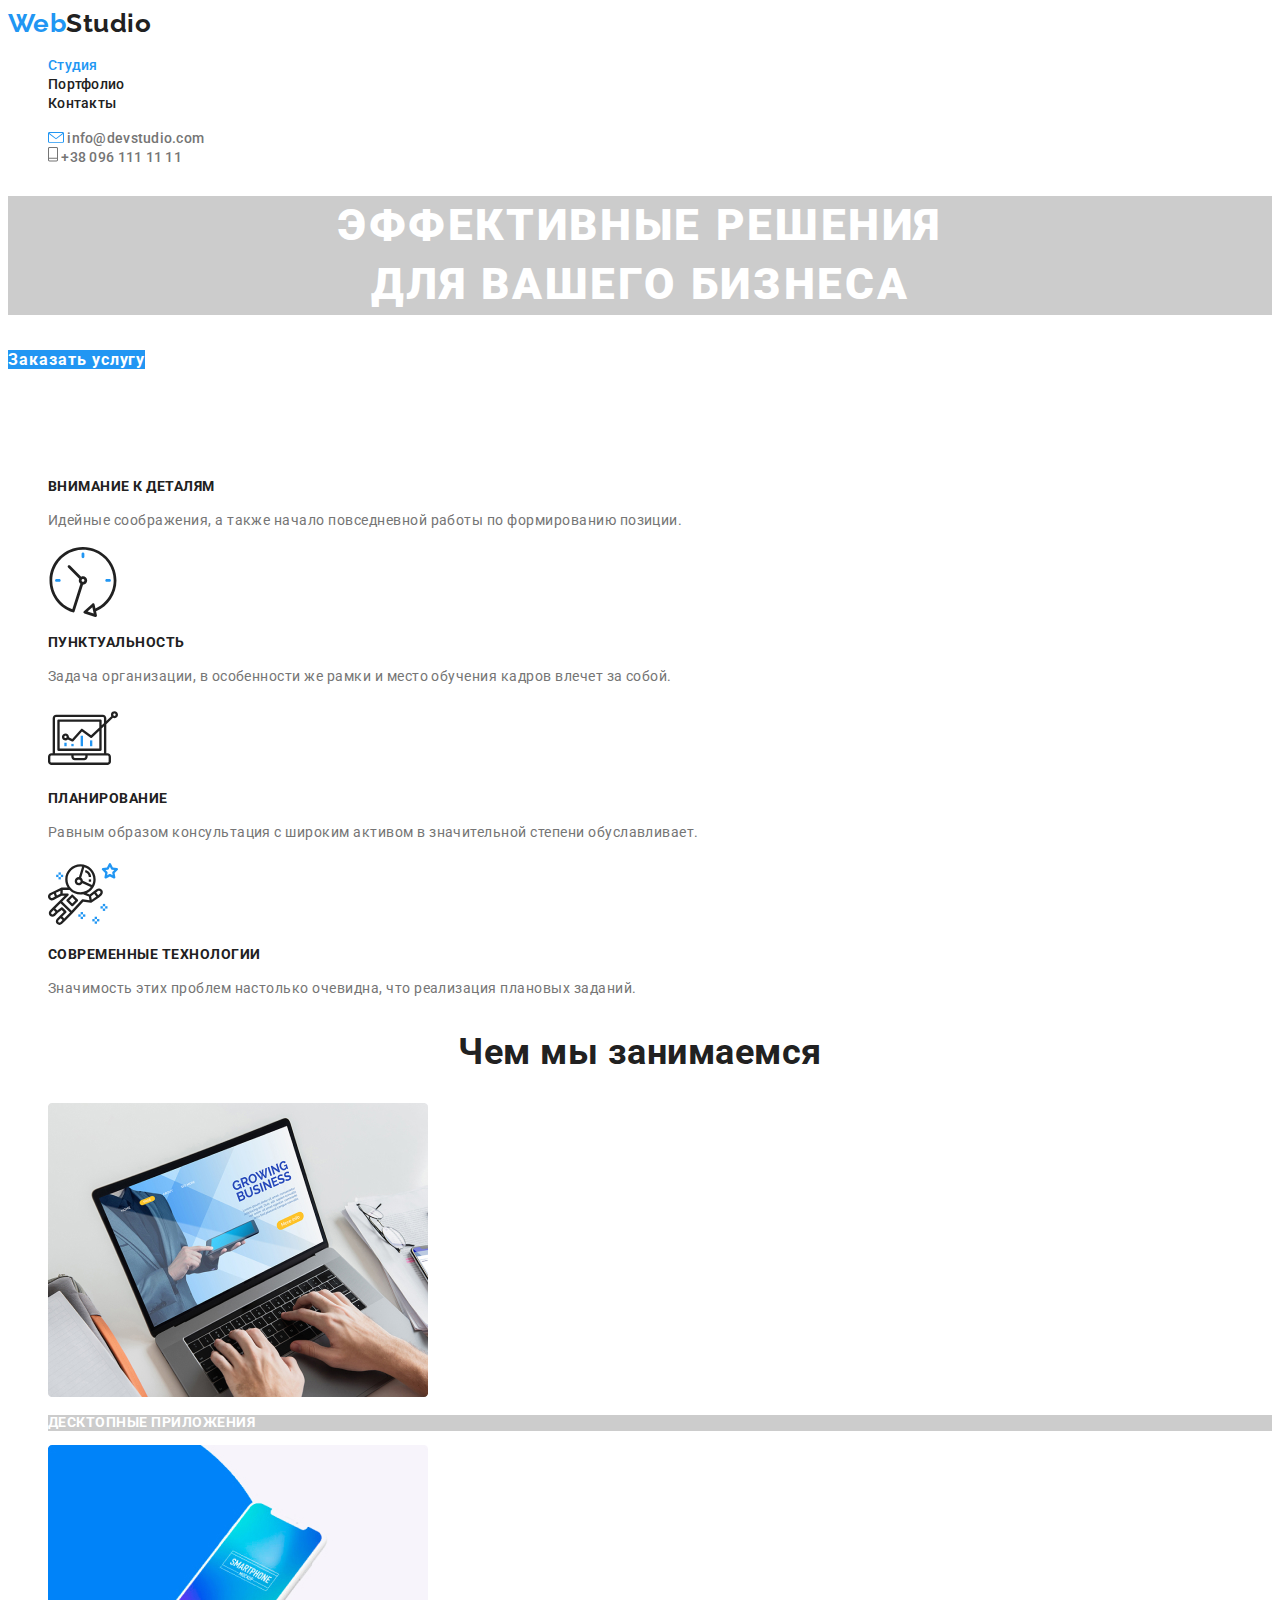
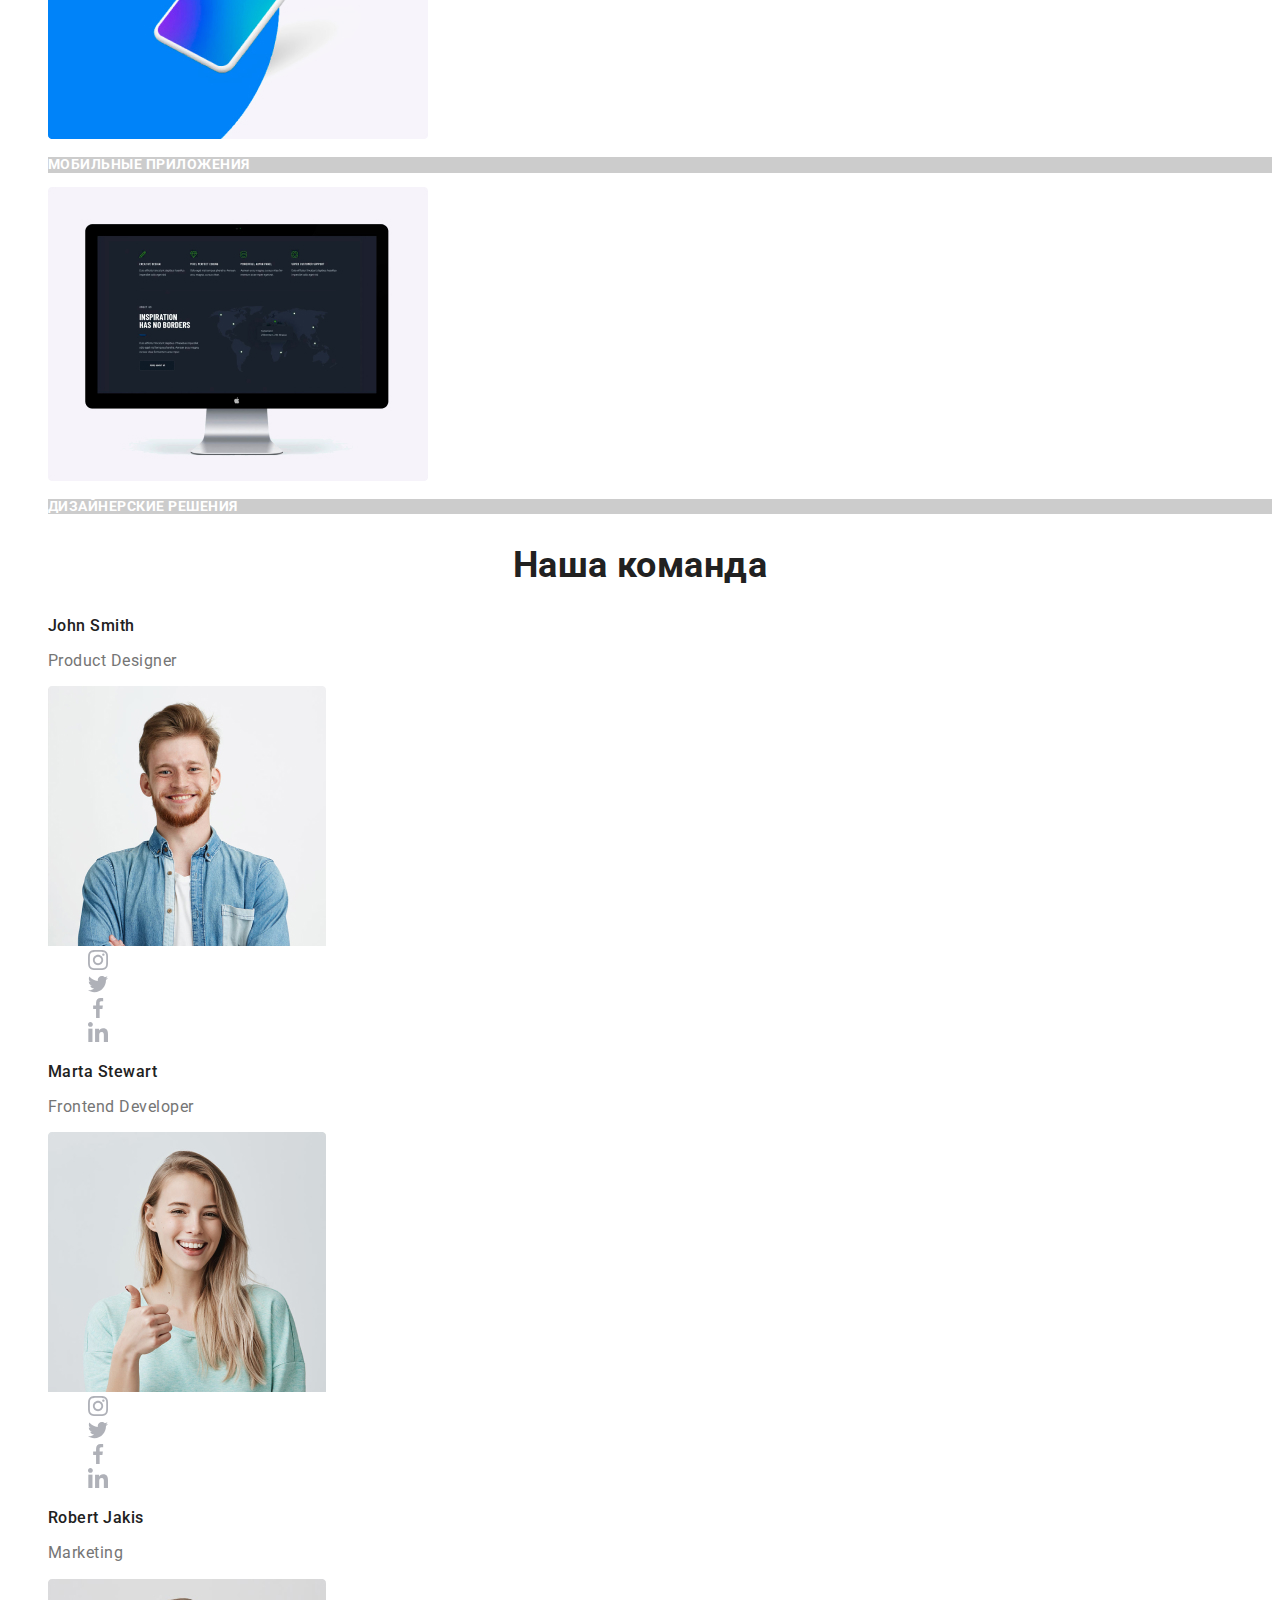
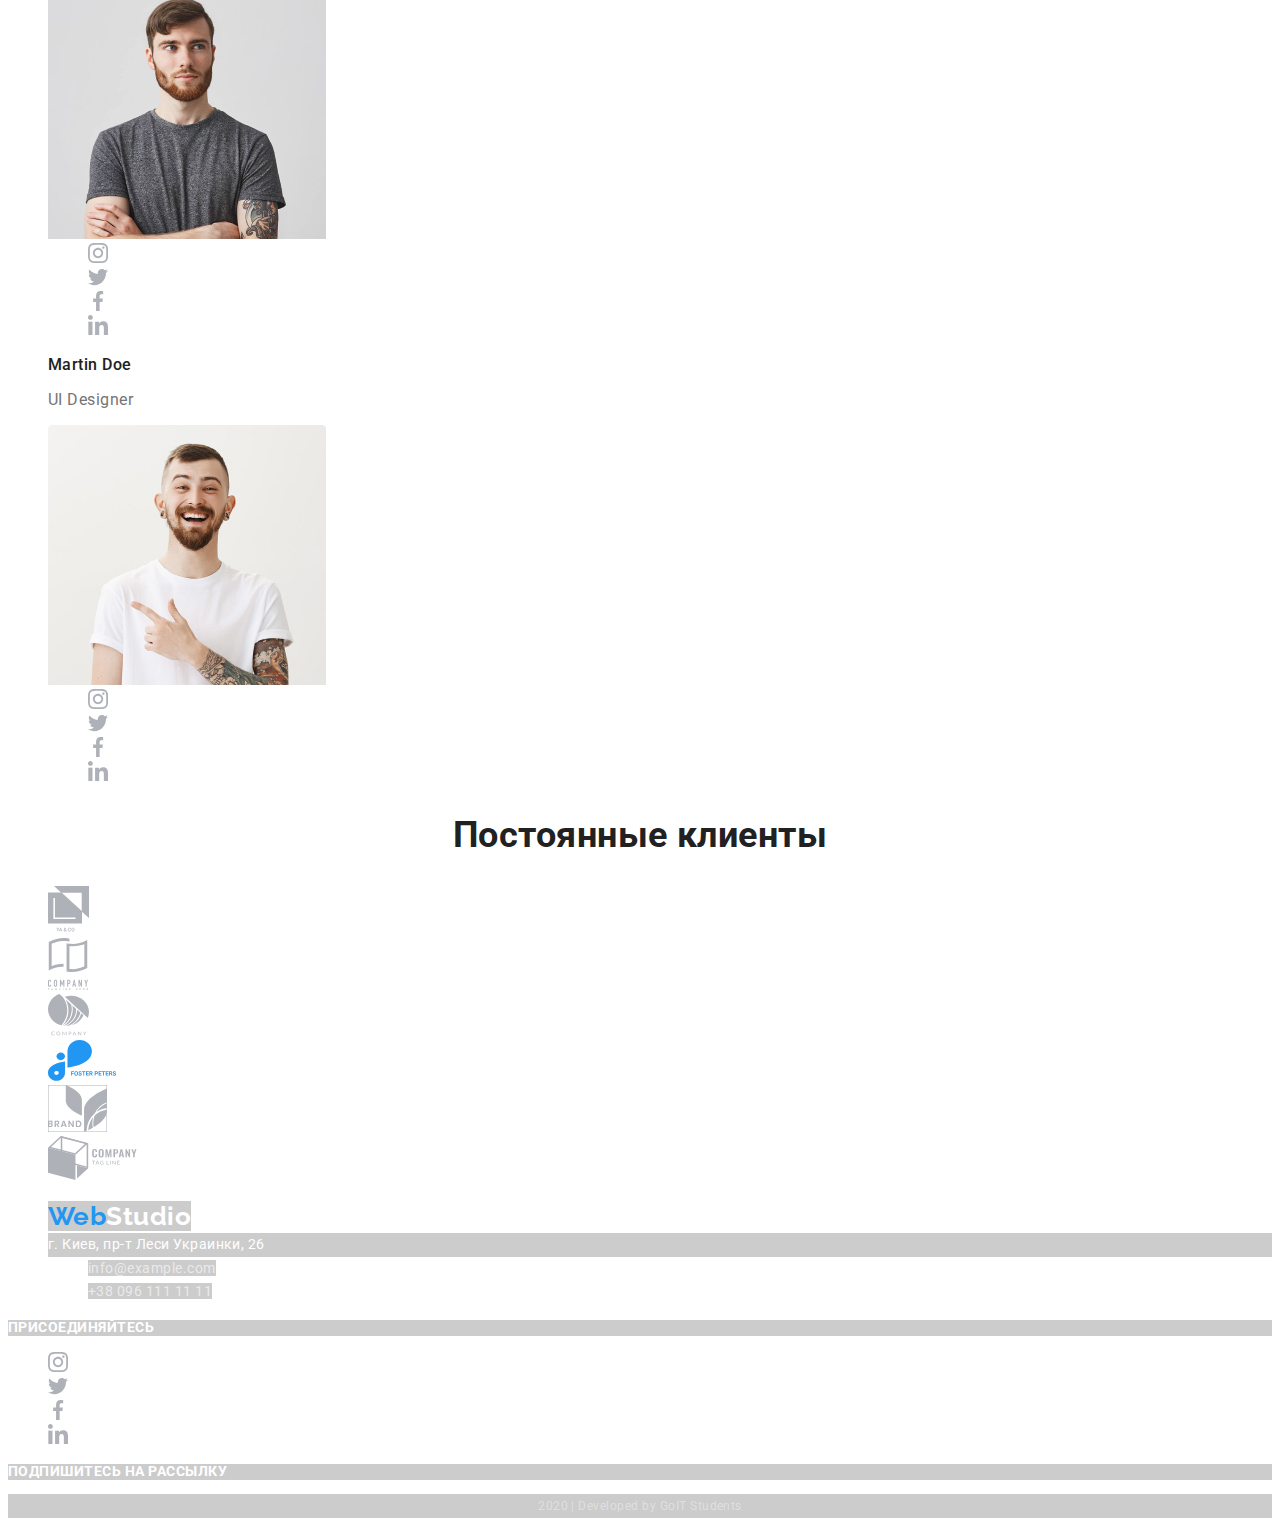
<file: index.html>
<!DOCTYPE html>
<html lang="ru">
  <head>
    <meta charset="UTF-8" />
    <meta name="viewport" content="width=device-width, initial-scale=1.0" />
    <title>Document</title>
    <link
      href="https://fonts.googleapis.com/css2?family=Raleway:wght@700&family=Roboto:wght@400;500;700;900&display=swap"
      rel="stylesheet"
    />
    <link rel="stylesheet" href="./css/styles.css" />
  </head>
  <body>
    <!--site header-->
    <header class="page-header">
      <nav>
        <a href="./index.html" class="logo"
          ><span class="accent">Web</span>Studio
        </a>
        <ul class="site-nav">
          <li><a class="link current" href="">Студия</a></li>
          <li><a class="link" href="./portfolio.html">Портфолио</a></li>
          <li><a class="link" href="">Контакты</a></li>
        </ul>
        <ul class="contact">
          <li>
            <a class="link" href="mailto:info@devstudio.com">
              <img src="./images/envelope(hover).svg" alt="почта" />
              info@devstudio.com
            </a>
          </li>
          <li>
            <a class="link" href="tel:+380961111111">
              <img src="./images/Vector.svg" alt="телефон" />
              +38 096 111 11 11
            </a>
          </li>
        </ul>
      </nav>
    </header>

    <main>
      <!--Hero-->
      <section class="hero">
        <h1 class="hero-title">
          эффективные решения <br />
          для вашего бизнеса
        </h1>
        <a href="" class="button">Заказать услугу</a>
      </section>
      <!--Features-->
      <section class="section">
        <!-- <h2 class="section-title">Приемущества</h2> -->
        <ul>
          <li>
            <a href="">
              <img src="./images/antenna_1.svg" alt="Спутниковая антена" />
            </a>
            <h3 class="section-subtitle">Внимание к деталям</h3>
            <p class="section-text">
              Идейные соображения, а также начало повседневной работы по
              формированию позиции.
            </p>
          </li>
          <li>
            <a href="">
              <img src="./images/clock_1.svg" alt="Часы" />
            </a>
            <h3 class="section-subtitle">Пунктуальность</h3>
            <p class="section-text">
              Задача организации, в особенности же рамки и место обучения кадров
              влечет за собой.
            </p>
          </li>
          <li>
            <a href="">
              <img src="./images/diagram_1.svg" alt="Диаграмма" />
            </a>
            <h3 class="section-subtitle">Планирование</h3>
            <p class="section-text">
              Равным образом консультация с широким активом в значительной
              степени обуславливает.
            </p>
          </li>
          <li>
            <a href="">
              <img src="./images/astronaut_1.svg" alt="астронафт" />
            </a>
            <h3 class="section-subtitle">Современные технологии</h3>
            <p class="section-text">
              Значимость этих проблем настолько очевидна, что реализация
              плановых заданий.
            </p>
          </li>
        </ul>
      </section>
      <section class="section">
        <h2 class="section-title">Чем мы занимаемся</h2>
        <ul>
          <li>
            <a href="">
              <img
                src="./images/Desktop_applications.jpg"
                alt="Ноутбук"
                width="380"
              />
              <p class="section-caption">Десктопные приложения</p>
            </a>
          </li>
          <li>
            <a href="">
              <img
                src="./images/Mobile_applications.jpg"
                alt="Смартфон"
                width="380"
              />
              <p class="section-caption">Мобильные приложения</p>
            </a>
          </li>
          <li>
            <a href="">
              <img
                src="./images/Design_solutions.jpg"
                alt="Дизайн сайта"
                width="380"
              />
              <p class="section-caption">Дизайнерские решения</p>
            </a>
          </li>
        </ul>
      </section>

      <!--Team-->
      <section class="section">
        <h2 class="section-title">Наша команда</h2>
        <ul>
          <li>
            <h3 class="section-heading">John Smith</h3>
            <p class="section-headline">Product Designer</p>
            <img src="./images/John_Smith.jpg" alt="John Smith на фото" />
            <ul>
              <li>
                <a href="">
                  <img
                    src="./images/instagram_2.svg"
                    alt="Инстаграм John Smith"
                  />
                </a>
              </li>
              <li>
                <a href="">
                  <img src="./images/twitter_1.svg" alt="Твиттер John Smith" />
                </a>
              </li>
              <li>
                <a href="">
                  <img src="./images/facebook_1.svg" alt="Фейсбук John Smith" />
                </a>
              </li>
              <li>
                <a href="">
                  <img
                    src="./images/linkedin_1.svg"
                    alt="Линкедин John Smith"
                  />
                </a>
              </li>
            </ul>
          </li>

          <li>
            <h3 class="section-heading">Marta Stewart</h3>
            <p class="section-headline">Frontend Developer</p>
            <img src="./images/Marta_Stewart.jpg" alt="Marta Stewart на фото" />
            <ul>
              <li>
                <a href="">
                  <img
                    src="./images/instagram_2.svg"
                    alt="Инстаграм Marta Stewart"
                  />
                </a>
              </li>
              <li>
                <a href="">
                  <img
                    src="./images/twitter_1.svg"
                    alt="Твиттер Marta Stewart"
                  />
                </a>
              </li>
              <li>
                <a href="">
                  <img
                    src="./images/facebook_1.svg"
                    alt="Фейсбук Marta Stewart"
                  />
                </a>
              </li>
              <li>
                <a href="">
                  <img
                    src="./images/linkedin_1.svg"
                    alt="Линкедин Marta Stewart"
                  />
                </a>
              </li>
            </ul>
          </li>

          <li>
            <h3 class="section-heading">Robert Jakis</h3>
            <p class="section-headline">Marketing</p>
            <img src="./images/Robert_Jakis.jpg" alt="Robert Jakis на фото" />
            <ul>
              <li>
                <a href="">
                  <img
                    src="./images/instagram_2.svg"
                    alt="Инстаграм Robert Jakis"
                  />
                </a>
              </li>
              <li>
                <a href="">
                  <img
                    src="./images/twitter_1.svg"
                    alt="Твиттер Robert Jakis"
                  />
                </a>
              </li>
              <li>
                <a href="">
                  <img
                    src="./images/facebook_1.svg"
                    alt="Фейсбук Robert Jakis"
                  />
                </a>
              </li>
              <li>
                <a href="">
                  <img
                    src="./images/linkedin_1.svg"
                    alt="Линкедин Robert Jakis"
                  />
                </a>
              </li>
            </ul>
          </li>

          <li>
            <h3 class="section-heading">Martin Doe</h3>
            <p class="section-headline">UI Designer</p>
            <img src="./images/Martin_Doe.jpg" alt="Martin Doe на фото" />
            <ul>
              <li>
                <a href="">
                  <img
                    src="./images/instagram_2.svg"
                    alt="Инстаграм Martin Doe"
                  />
                </a>
              </li>
              <li>
                <a href="">
                  <img src="./images/twitter_1.svg" alt="Твиттер Martin Doe" />
                </a>
              </li>
              <li>
                <a href="">
                  <img src="./images/facebook_1.svg" alt="Фейсбук Martin Doe" />
                </a>
              </li>
              <li>
                <a href="">
                  <img
                    src="./images/linkedin_1.svg"
                    alt="Линкедин Martin Doe"
                  />
                </a>
              </li>
            </ul>
          </li>
        </ul>
      </section>

      <!--Clients-->
      <section class="section">
        <h2 class="section-title">Постоянные клиенты</h2>
        <ul>
          <li>
            <a href="">
              <img src="./images/logo_1.svg" alt="YA & CO" />
            </a>
          </li>
          <li>
            <a href="">
              <img src="./images/logo_2.svg" alt="Company Tagline here" />
            </a>
          </li>
          <li>
            <a href="">
              <img src="./images/logo_3.svg" alt="Company" />
            </a>
          </li>
          <li>
            <a href="">
              <img src="./images/logo_4.svg" alt="FOSTER PETERS" />
            </a>
          </li>
          <li>
            <a href="">
              <img src="./images/logo_5.svg" alt="Brand" />
            </a>
          </li>
          <li>
            <a href="">
              <img src="./images/logo_6.svg" alt="Company Tagline" />
            </a>
          </li>
        </ul>
      </section>
    </main>
    <!--Footer-->
    <footer class="footer">
      <ul>
        <li>
          <a class="logo" href="./index.html">
            <span class="accent">Web</span>Studio
          </a>
        </li>
        <li class="adress">г. Киев, пр-т Леси Украинки, 26</li>
        <ul>
          <li>
            <a class="link" href="mailto:info@devstudio.com">
              info@example.com
            </a>
          </li>
          <li>
            <a class="link" href="tel:+380961111111"> +38 096 111 11 11 </a>
          </li>
        </ul>
      </ul>

      <p class="title">присоединяйтесь</p>
      <ul>
        <li>
          <a href="">
            <img src="./images/instagram_2.svg" alt="Инстаграм" />
          </a>
        </li>
        <li>
          <a href="">
            <img src="./images/twitter_1.svg" alt="Твиттер" />
          </a>
        </li>
        <li>
          <a href="">
            <img src="./images/facebook_1.svg" alt="Фейсбук" />
          </a>
        </li>
        <li>
          <a href="">
            <img src="./images/linkedin_1.svg" alt="Линкедин" />
          </a>
        </li>
      </ul>

      <p class="title">подпишитесь на рассылку</p>

      <div class="copyright">2020 | Developed by GoIT Students</div>
    </footer>
  </body>
</html>
</file>
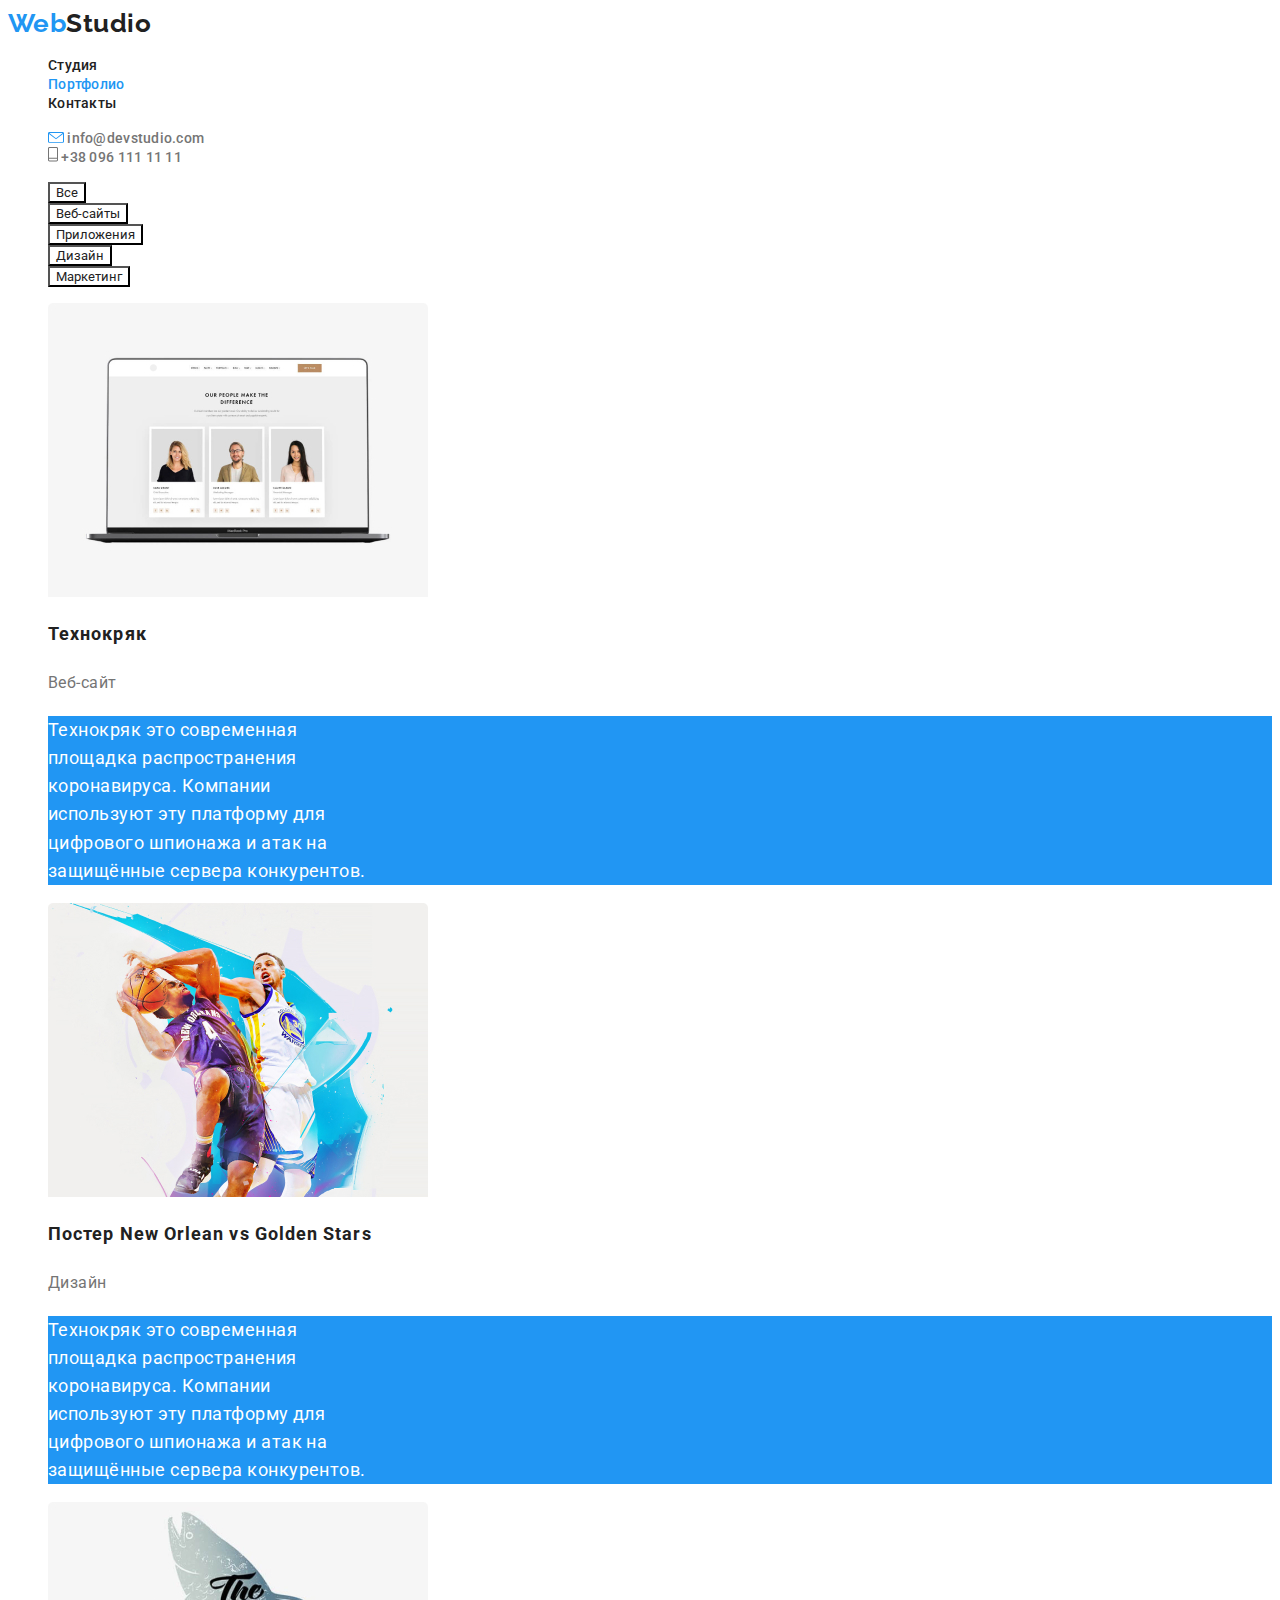
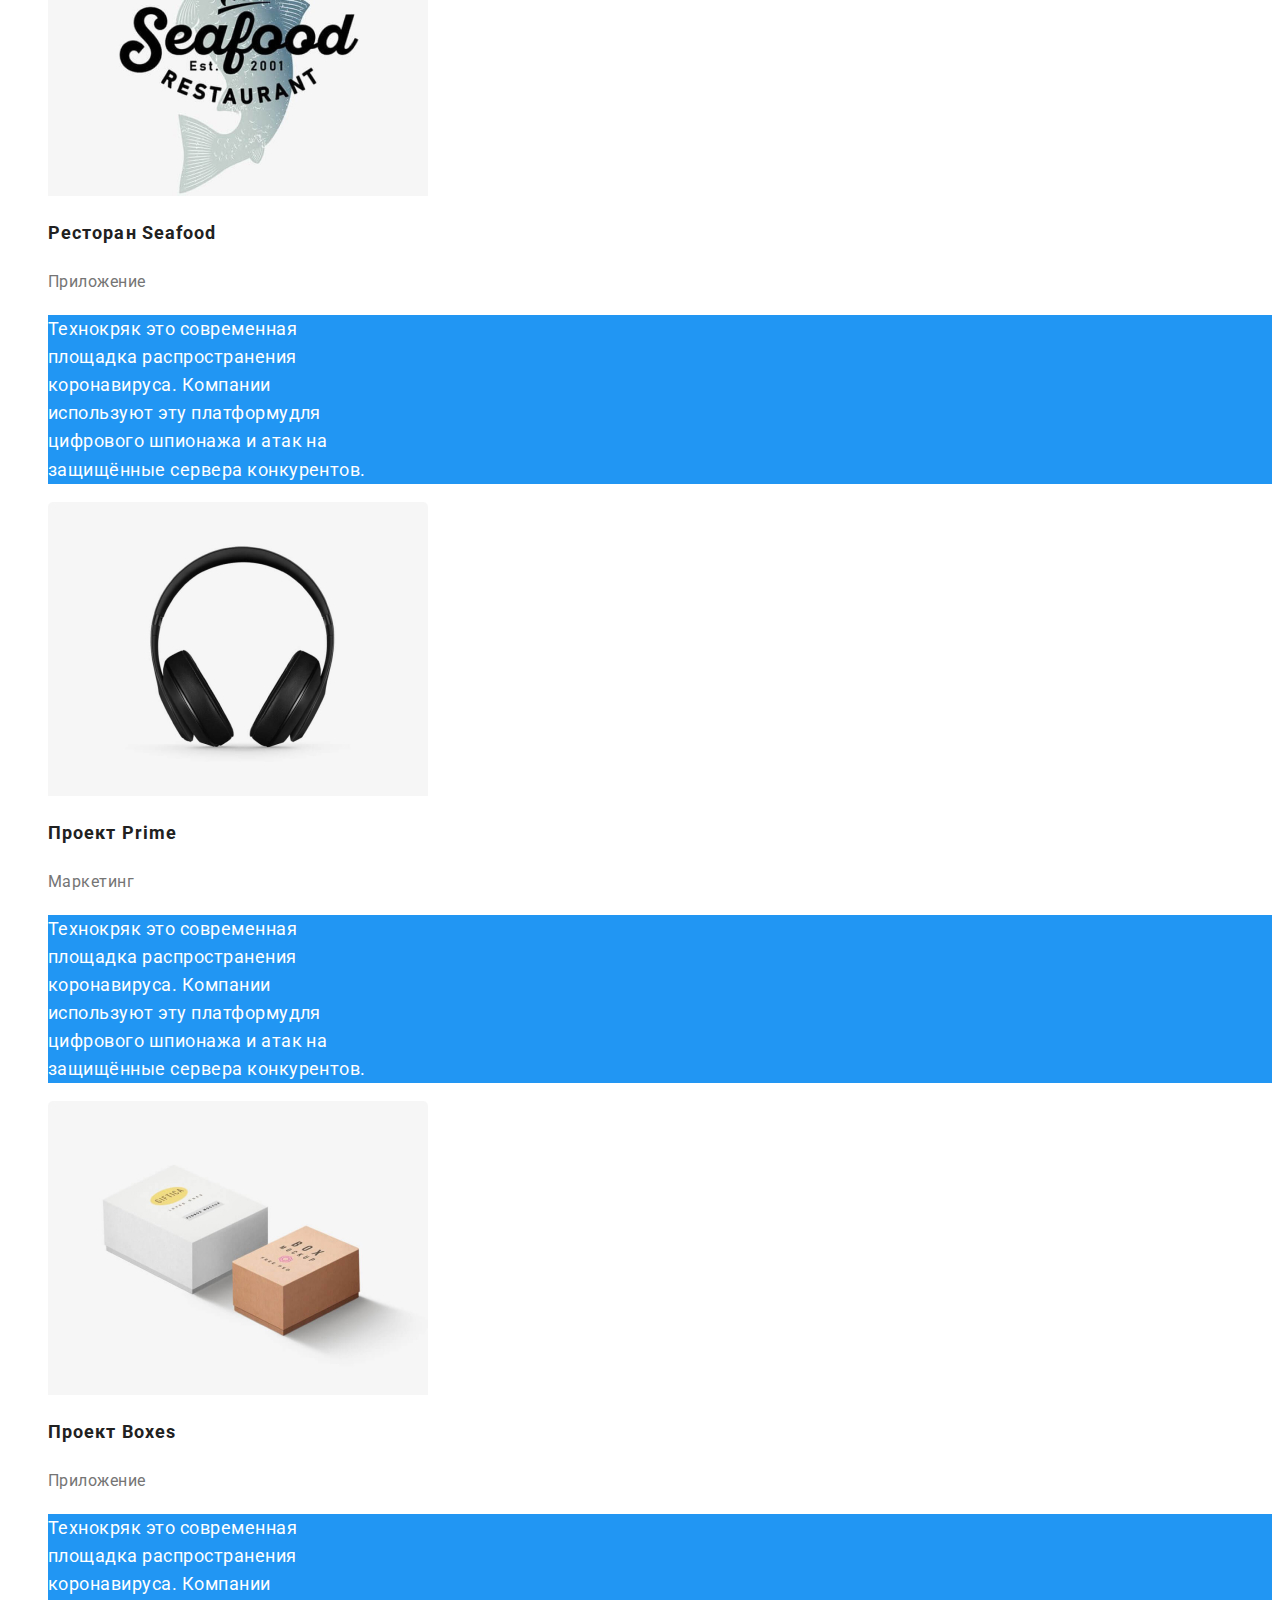
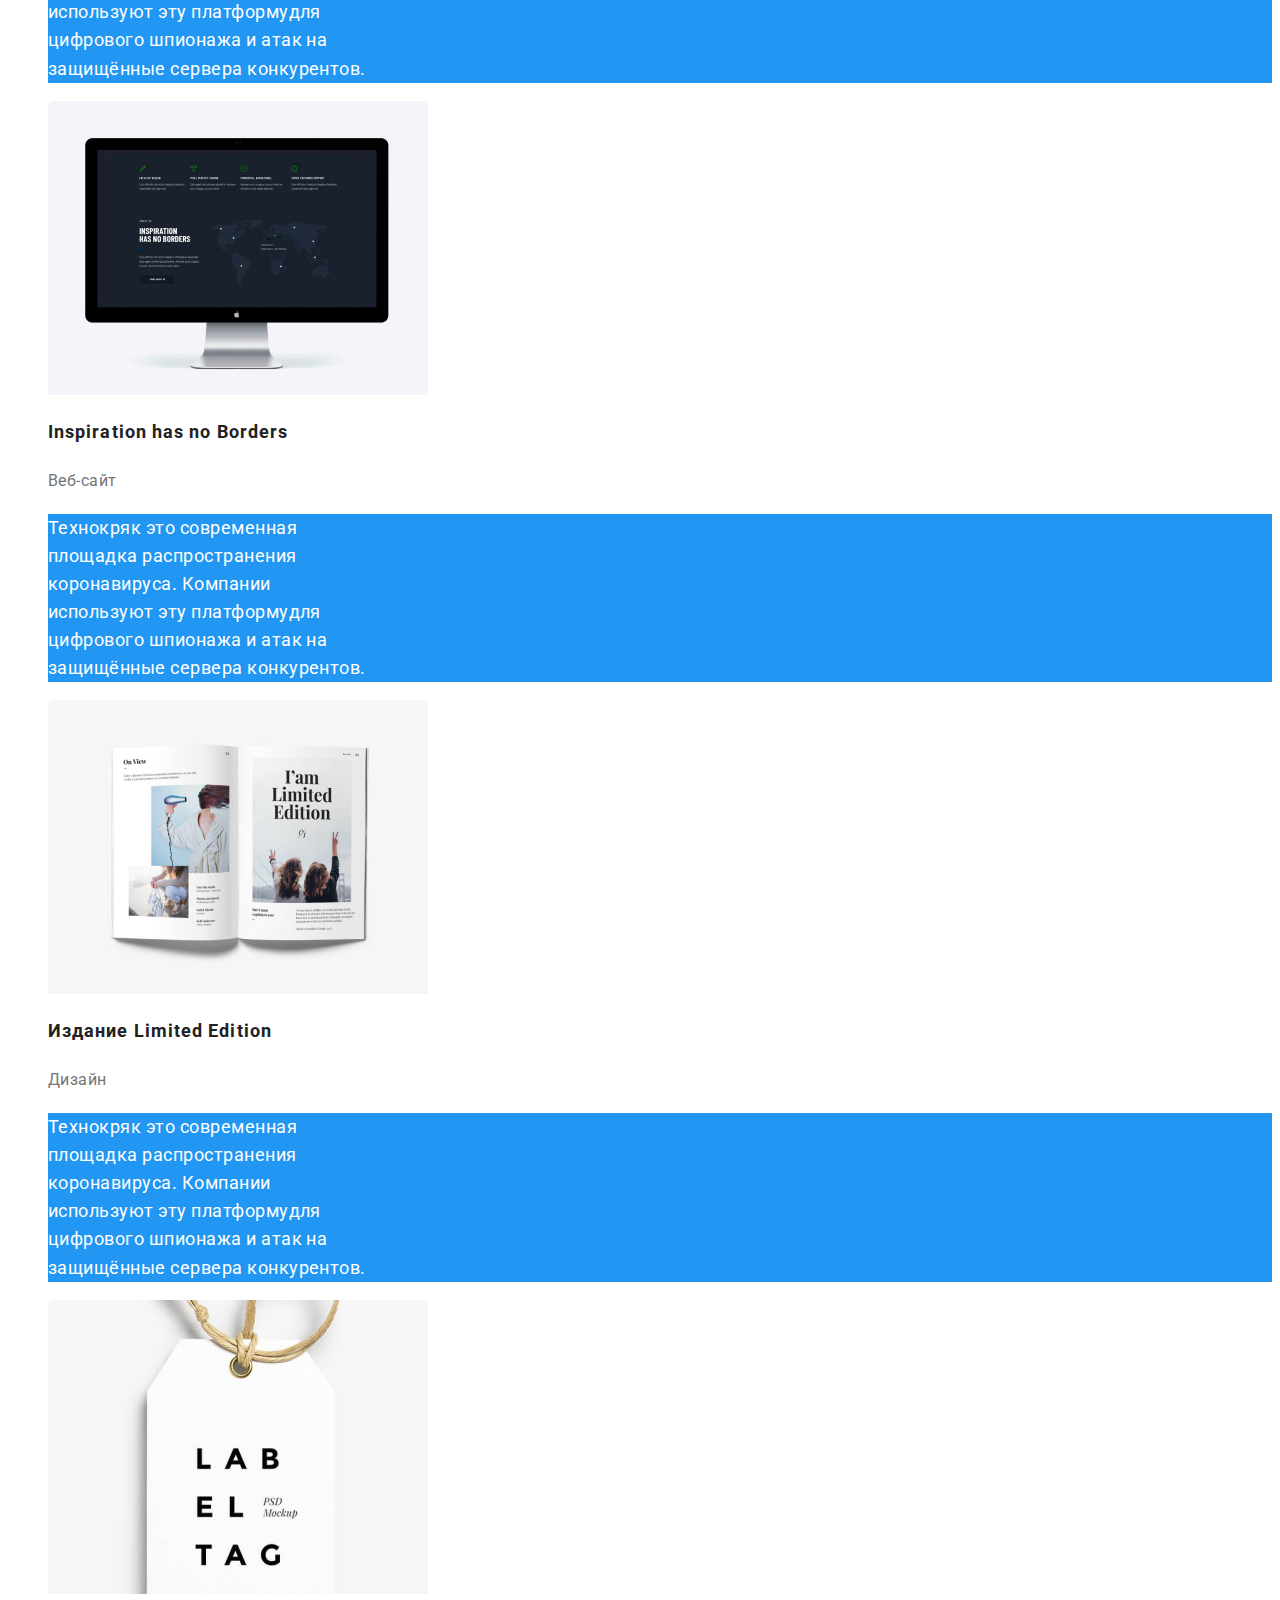
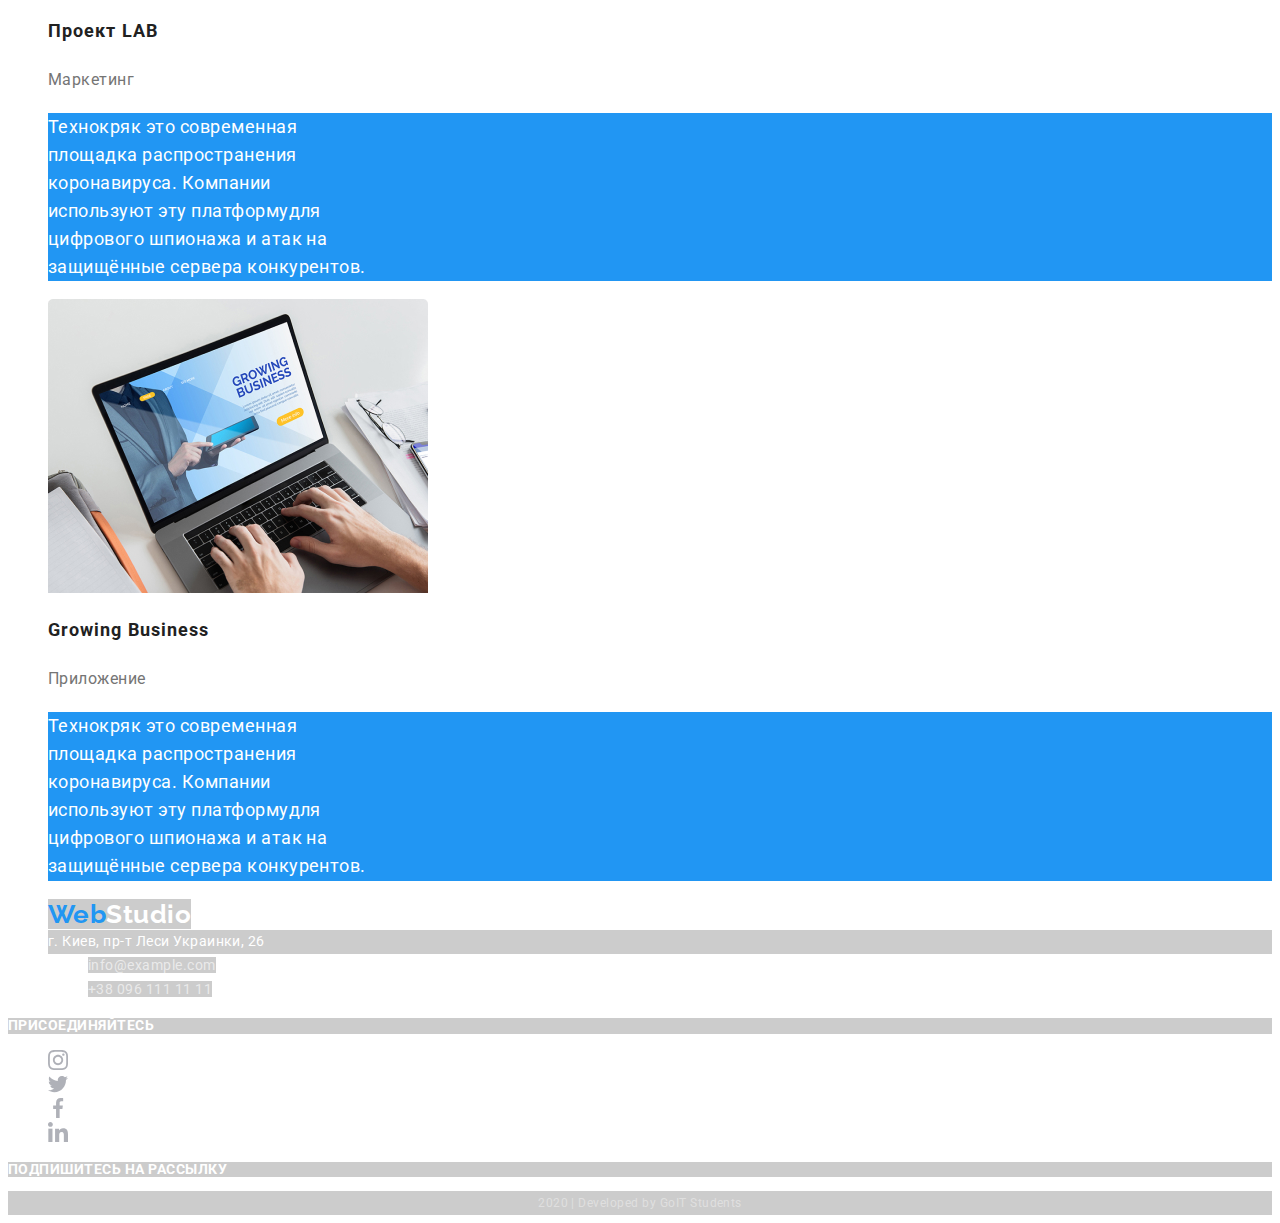
<file: portfolio.html>
<!DOCTYPE html>
<html lang="ru">
  <head>
    <meta charset="UTF-8" />
    <meta name="viewport" content="width=device-width, initial-scale=1.0" />
    <title>Document</title>
    <link 
      href="https://fonts.googleapis.com/css2?family=Raleway:wght@700&family=Roboto:wght@400;500;700;900&display=swap" 
      rel="stylesheet" 
    />
    <link rel="stylesheet" href="./css/styles.css" />
  </head>
  <body>
    <!--site header-->
    <header class="page-header">
      <nav>
        <a href="./index.html" class="logo"><span class="accent">Web</span>Studio </a>
        <ul class="site-nav">
          <li><a class="link" href="./index.html">Студия</a></li>
          <li><a class="link current" href="">Портфолио</a></li>
          <li><a class="link" href="">Контакты</a></li>
        </ul>
        <ul class="contact">
          <li>
            <a class="link" href="mailto:info@devstudio.com">
              <img src="./images/envelope(hover).svg" alt="почта"/> 
              info@devstudio.com
            </a>
          </li>
          <li>
            <a class="link" href="tel:+380961111111">
              <img src="./images/Vector.svg" alt="телефон" /> 
              +38 096 111 11 11
            </a>
          </li>
        </ul>
      </nav>

      <!--Portfolio-->
    <main>
      <!-- <h1>Портфолио</h1> -->
      <section class="portfolio">
        <ul>
          <li><button type="button">Все</button></li>
          <li><button type="button">Веб-сайты</button></li>
          <li><button type="button">Приложения</button></li>
          <li><button type="button">Дизайн</button></li>
          <li><button type="button">Маркетинг</button></li>
        </ul>
      
          <ul class="filter">
            <li>
              <a href="">
               <img src="./images/Techno_crack.jpg" alt="ноутбук на фото" width="380"/>
               <h2 class="title">Технокряк</h2>
               <p class="text">Веб-сайт</p>
               <p class="description">Технокряк это современная<br/> площадка распространения<br/>коронавируса. Компании <br/>используют эту платформу для<br/>цифрового
                 шпионажа и атак на<br/>защищённые сервера конкурентов.</p>     
              </a>
            </li>
            <li>
              <a href="">
               <img src="./images/Basketball.jpg" alt="баскетбол на фото" width="380"/>
               <h2 class="title">Постер New Orlean vs Golden Stars</h2>
               <p class="text">Дизайн</p>
               <p class="description">Технокряк это современная<br/> площадка распространения<br/>коронавируса. Компании <br/>используют эту платформу для<br/>цифрового
                 шпионажа и атак на<br/>защищённые сервера конкурентов.</p>
              </a>
            </li>
            <li>
              <a href="">
                <img src="./images/Seafood_restaurant.jpg" alt="ресторан на фото" width="380"/>
                <h2 class="title">Ресторан Seafood</h2>
                <p class="text">Приложение</p>
                <p class="description">Технокряк это современная<br /> площадка распространения<br />коронавируса. Компании <br />используют эту платформудля<br />цифрового
                  шпионажа и атак на<br />защищённые сервера конкурентов.</p>
              </a>
            </li>
            <li>
              <a href="">
                <img src="./images/Headfones.jpg" alt="наушники на фото" width="380"/>
                <h2 class="title">Проект Prime</h2>
                <p class="text">Маркетинг</p>
                <p class="description">Технокряк это современная<br /> площадка распространения<br />коронавируса. Компании <br />используют эту платформудля<br />цифрового
                  шпионажа и атак на<br />защищённые сервера конкурентов.</p>
              </a>
            </li>
            <li>
              <a href="">
               <img src="./images/Boxes.jpg" alt="коробки на фото" width="380"/>
               <h2 class="title">Проект Boxes</h2>
               <p class="text">Приложение</p>
               <p class="description">Технокряк это современная<br /> площадка распространения<br />коронавируса. Компании <br />используют эту платформудля<br />цифрового
                шпионажа и атак на<br />защищённые сервера конкурентов.</p>
              </a>
            </li>
            <li>
              <a href="">
               <img src="./images/Monitor_mac.jpg" alt="монитор mac на фото" width="380"/>
               <h2 class="title">Inspiration has no Borders</h2>
               <p class="text">Веб-сайт</p>
               <p class="description">Технокряк это современная<br /> площадка распространения<br />коронавируса. Компании <br />используют эту платформудля<br />цифрового
                шпионажа и атак на<br />защищённые сервера конкурентов.</p>
              </a>
            </li>
            <li>
              <a href="">
               <img src="./images/Book.jpg" alt="книжка на фото" width="380"/>
               <h2 class="title">Издание Limited Edition</h2>
               <p class="text">Дизайн</p>
               <p class="description">Технокряк это современная<br /> площадка распространения<br />коронавируса. Компании <br />используют эту платформудля<br />цифрового
                шпионажа и атак на<br />защищённые сервера конкурентов.</p>
              </a>
            </li>
            <li>
              <a href="">
               <img src="./images/Lab.jpg" alt="проект lab на фото" width="380"/>
               <h2 class="title">Проект LAB</h2>
               <p class="text">Маркетинг</p>
               <p class="description">Технокряк это современная<br /> площадка распространения<br />коронавируса. Компании <br />используют эту платформудля<br />цифрового
                шпионажа и атак на<br />защищённые сервера конкурентов.</p>
              </a>
            </li>
            <li>
              <a href="">
                <img src="./images/Business.jpg" alt="ноутбук на фото" width="380"/>
                <h2 class="title">Growing Business</h2>
                <p class="text">Приложение</p>
                <p class="description">Технокряк это современная<br /> площадка распространения<br />коронавируса. Компании <br />используют эту платформудля<br />цифрового
                  шпионажа и атак на<br />защищённые сервера конкурентов.</p>
              </a>
            </li>
          </ul>
        </section>
    </main>
  <!--Footer-->
   <footer class="footer">
    <ul>
      <li>
        <a class="logo" href="./index.html"><span class="accent">Web</span>Studio </a>
      </li>
      <li class="adress">г. Киев, пр-т Леси Украинки, 26</li>
      <ul>
        <li>
          <a class="link" href="mailto:info@devstudio.com">info@example.com
          </a>
        </li>
        <li>
          <a class="link" href="tel:+380961111111">+38 096 111 11 11
          </a>
        </li>
      </ul>
    </ul>
  
    <h3 class="title">присоединяйтесь</h3>
    <ul>
      <li>
        <a href="">
          <img src="./images/instagram_2.svg" alt="Инстаграм" />
        </a>
      </li>
      <li>
        <a href="">
          <img src="./images/twitter_1.svg" alt="Твиттер" />
        </a>
      </li>
      <li>
        <a href="">
          <img src="./images/facebook_1.svg" alt="Фейсбук" />
        </a>
      </li>
      <li>
        <a href="">
          <img src="./images/linkedin_1.svg" alt="Линкедин" />
        </a>
      </li>
    </ul>
  
    <h3 class="title">Подпишитесь на рассылку</h3>
  
     <div class="copyright">2020 | Developed by GoIT Students</div>
  </footer>
  </body>
 </html>
</file>
<file: css/styles.css>
/* main text color #212121 */

/* secondary text color #757575 */

/* background color #FFFFFF * /

/* secondary background color #F5F4FA */

/* accent color #2196F3 * /

/* footer navigation color rgba(255, 255, 255, 0.6) * /

/* coryright color rgba(255, 255, 255, 0.4) */

:root {
  --primary-text-color: #212121;
  --secondary-text-color: #757575;
  --background-color: #ffffff;
  --secondary-background-color: #f5f4fa;
  --accent-color: #2196f3;
  --footer-navigation-color: rgba(255, 255, 255, 0.6);
  --copyright-color: rgba(255, 255, 255, 0.4);
}

/* Body */
body {
  color: var(--primary-text-color);
  background-color: var(--background-color);
  font-family: Roboto, sans-serif;
  letter-spacing: 0.03em;
}

/* ul */
ul {
  list-style: none;
}

a {
  text-decoration: none;
}

/* Logo */
.logo {
  color: var(--primary-text-color);
  font-family: Raleway, sans-serif;
  font-weight: 700;
  font-size: 26px;
  line-height: 1.2;
}

.logo .accent {
  color: var(--accent-color);
}

.logo:focus {
  color: var(--accent-color);
}

/* Site-nav */
.site-nav .link {
  color: var(--primary-text-color);
  font-weight: 500;
  font-size: 14px;
  line-height: 1.14;
  letter-spacing: 0.02em;
}
.site-nav .link:hover,
.site-nav .link:focus,
.site-nav .link:active {
  color: var(--accent-color);
}
.site-nav .link.current {
  color: var(--accent-color);
}

/* Contact */
.contact .link {
  color: var(--secondary-text-color);
  font-weight: 500;
  font-size: 14px;
  line-height: 1.14;
  letter-spacing: 0.02em;
}
.contact .link:hover,
.contact .link:focus {
  color: var(--accent-color);
}

/* Hero */
.hero-title {
  color: var(--background-color);
  background-color: #cccccc;
  font-weight: 900;
  font-size: 44px;
  line-height: 1.36;
  text-align: center;
  letter-spacing: 0.06em;
  text-transform: uppercase;
}

/* Button */
button {
  color: var(--primary-text-color);
  background-color: var(---secondary-background-color);
  font-family: inherit;
}
button:hover,
button:focus {
  color: var(--background-color);
  background-color: var(--accent-color);
}

.button {
  color: var(--background-color);
  background-color: var(--accent-color);
  font-weight: 700;
  font-size: 16px;
  line-height: 1.9;
  text-align: center;
  letter-spacing: 0.06em;
}
.button:focus {
  color: var(--accent-color);
}

/* Section */
.section-title {
  font-weight: 700;
  font-size: 36px;
  line-height: 1.17;
  text-align: center;
}

.section-subtitle {
  font-weight: 700;
  font-size: 14px;
  line-height: 1.14;
  text-transform: uppercase;
}

.section-text {
  color: var(--secondary-text-color);
  font-size: 14px;
  line-height: 1.71;
}

.section-caption {
  color: var(--background-color);
  background-color: #cccccc;
  font-weight: 700;
  font-size: 14px;
  line-height: 1.14;
  text-transform: uppercase;
}

.section-heading {
  font-weight: 500;
  font-size: 16px;
  line-height: 1.19;
}

.section-headline {
  color: var(--secondary-text-color);
  font-size: 16px;
  line-height: 1.19;
}

/* Footer */
.footer .logo {
  color: var(--background-color);
  background-color: #cccccc;
}
.footer .logo:focus {
  color: var(--accent-color);
}

.footer .adress {
  color: var(--background-color);
  background-color: #cccccc;
  font-size: 14px;
  line-height: 1.71;
}

.footer .link {
  color: var(--footer-navigation-color);
  background-color: #cccccc;
  font-size: 14px;
  line-height: 1.71;
}

.footer .title {
  color: var(--background-color);
  background-color: #cccccc;
  font-weight: 700;
  font-size: 14px;
  line-height: 1.14;
  text-transform: uppercase;
}
.footer .copyright {
  color: var(--copyright-color);
  background-color: #cccccc;
  font-size: 12px;
  line-height: 2;
  text-align: center;
}

/* Portfolio.html */

.filter .title {
  color: var(--primary-text-color);
  font-weight: 700;
  font-size: 18px;
  line-height: 2;
  letter-spacing: 0.06em;
}

.filter .text {
  color: var(--secondary-text-color);
  font-size: 16px;
  line-height: 1.88;
}

.filter .description {
  color: var(--background-color);
  background-color: var(--accent-color);
  font-size: 18px;
  line-height: 1.56;
}
</file>
